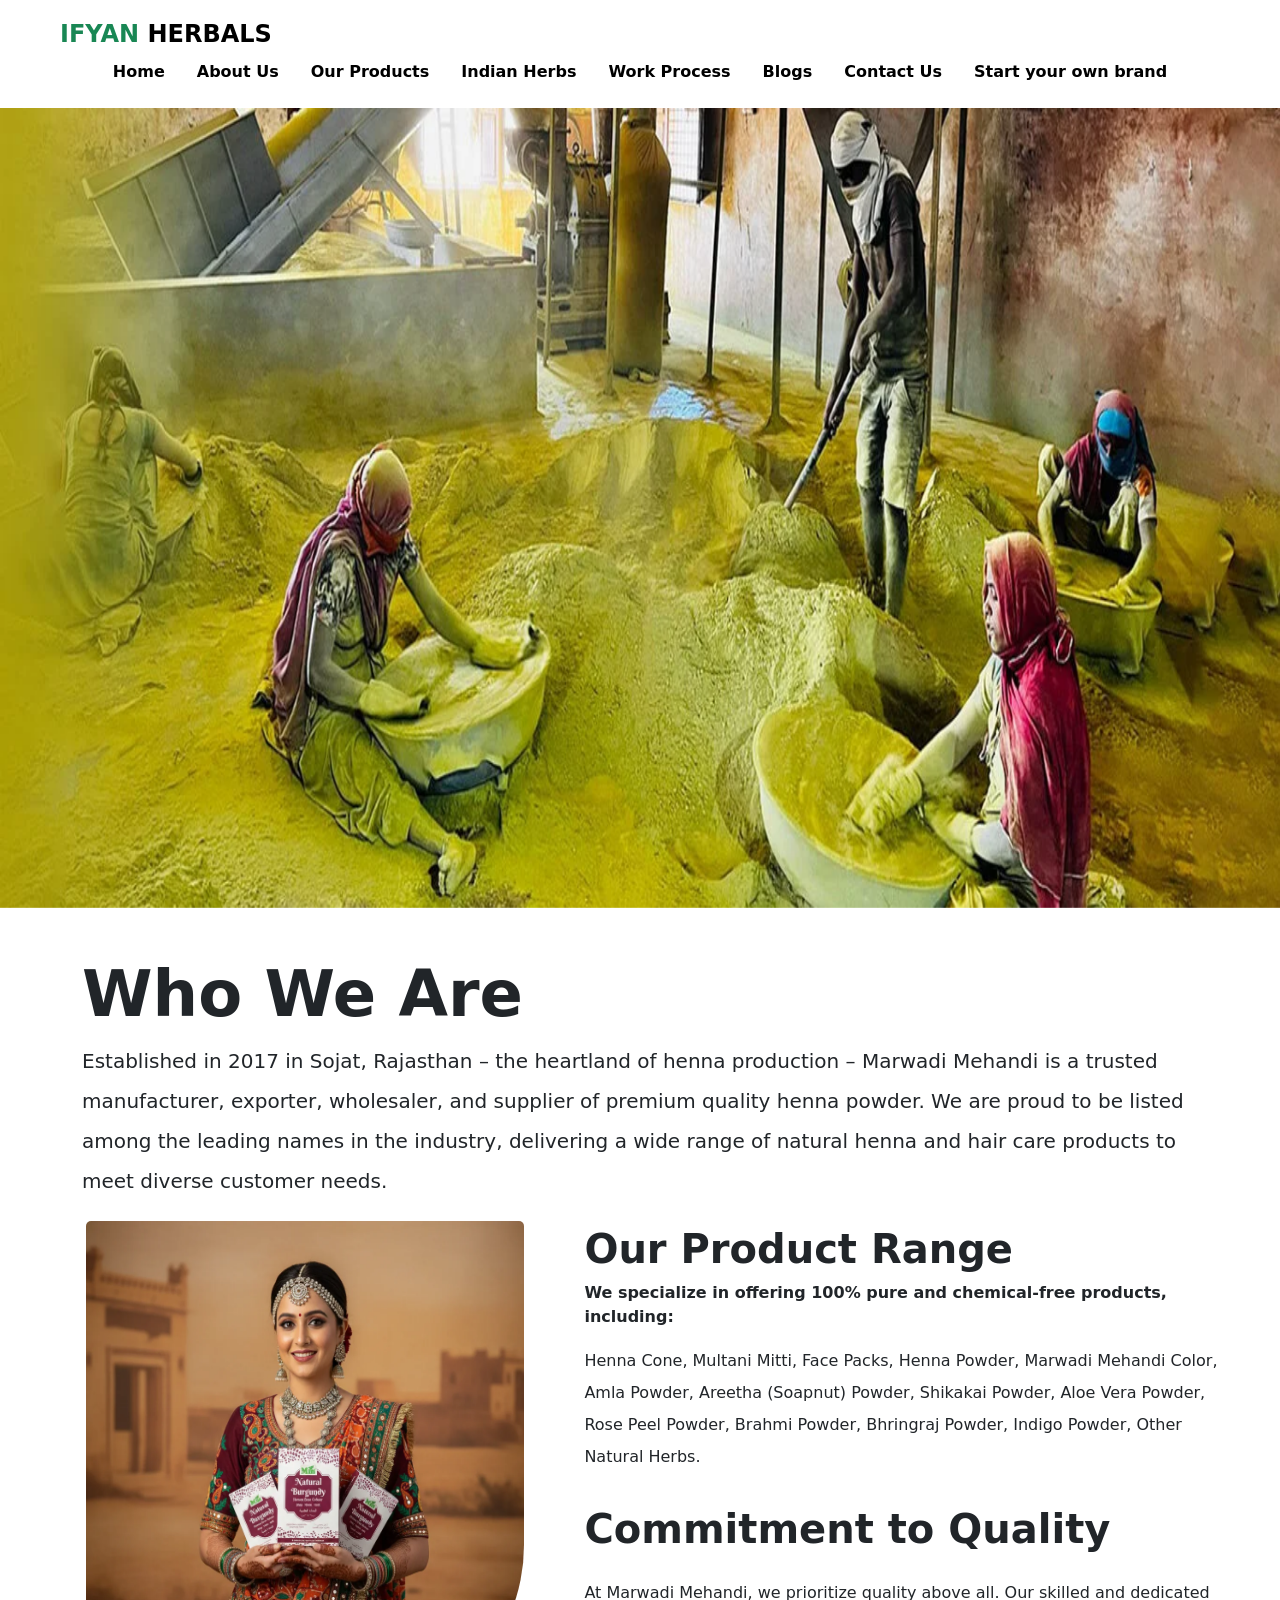
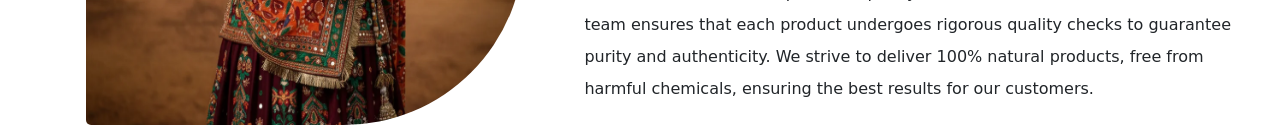
<file: about.html>
<!DOCTYPE html>
<html lang="en">

<head>
    <meta charset="UTF-8">
    <meta name="viewport" content="width=device-width, initial-scale=1.0">
    <title>IFYAN HERBALS</title>
    <link href="https://cdn.jsdelivr.net/npm/bootstrap@5.3.3/dist/css/bootstrap.min.css" rel="stylesheet">

    <script src="https://cdn.jsdelivr.net/npm/bootstrap@5.3.3/dist/js/bootstrap.bundle.min.js"></script>
    <link rel="stylesheet" href="style.css">
</head>

<body>



    <!---------------------------------Part 1 Navbar-------------------------------->

    <div class="container-fluid">
        <header class="d-flex flex-wrap justify-content-center py-3"> <a href="/"
                class="d-flex align-items-center mb-3 mb-md-0 me-md-auto link-body-emphasis text-decoration-none"> <svg
                    class="bi me-2" width="40" height="32" aria-hidden="true">
                    <use xlink:href="#bootstrap"></use>
                </svg> <span class="fs-4 text-center fw-bold"><span class="text-success">IFYAN</span> HERBALS</span></a>
            <ul class="nav nav-pills">
                <li class="nav-item"><a href="home.html" class="nav-link" aria-current="page">Home</a></li>
                <li class="nav-item"><a href="about.html" class="nav-link">About Us</a></li>
                <li class="nav-item"><a href="#" class="nav-link">Our Products</a></li>
                <li class="nav-item"><a href="#" class="nav-link">Indian Herbs</a></li>
                <li class="nav-item"><a href="#" class="nav-link">Work Process</a></li>
                <li class="nav-item"><a href="#" class="nav-link">Blogs</a></li>
                <li class="nav-item"><a href="#" class="nav-link">Contact Us</a></li>
                <li class="nav-item"><a href="#" class="nav-link">Start your own brand</a></li>
            </ul>
        </header>
    </div>















    <!---------------------------------Part 2 Carousel-------------------------------->
    <div id="demo" class="carousel slide" data-bs-ride="carousel">

        <div class="carousel-inner">
            <div class="carousel-item active">
                <img src="./Image/19.png" alt="los angles" class="d-block" style="width: 100%;" height="800px">

            </div>

        </div>

    </div>











    <!---------------------------------Part 2 Carousel-------------------------------->
    <div class="container mt-5 ">
        <div>
            <h1 class="display-3 fw-bold">Who We Are</h1>
            <p class="fs-5 lh-lg">Established in 2017 in Sojat, Rajasthan – the heartland of henna production – Marwadi
                Mehandi is a
                trusted manufacturer, exporter, wholesaler, and supplier of premium quality henna powder. We are proud
                to be listed among the leading names in the industry, delivering a wide range of natural henna and hair
                care products to meet diverse customer needs.</p>
        </div>

        <div class="gap-5" style="display: grid; grid-template-columns: 40% 60%;">
            <div class="d-flex justify-content-center align-items-center p-1">
                <img src="./Image/20.png" alt="" class=""
                    style="width: 100%; height: 100%; border-radius: 5px 5px 180px 5px">
            </div>

            <div class="p-2">
                <h1 class="fw-bold">Our Product Range
                </h1>
<p class="">                <strong >We specialize in offering 100% pure and chemical-free products, including:

                </strong></p>

                <p class="mt-3 lh-lg">Henna Cone, Multani Mitti, Face Packs, Henna Powder, Marwadi Mehandi Color, Amla Powder, Areetha
                    (Soapnut) Powder, Shikakai Powder, Aloe Vera Powder, Rose Peel Powder, Brahmi Powder, Bhringraj
                    Powder, Indigo Powder, Other Natural Herbs.</p>

                <h1 class="fw-bold mt-3 lh-lg" >Commitment to Quality
                </h1>
                <p class=" lh-lg">At Marwadi Mehandi, we prioritize quality above all. Our skilled and dedicated team ensures that each
                    product undergoes rigorous quality checks to guarantee purity and authenticity. We strive to deliver
                    100% natural products, free from harmful chemicals, ensuring the best results for our customers.</p>

            </div>
        </div>
    </div>

</body>

</html>
</file>
<file: style.css>
* {
  margin: 0;
  padding: 0;
  box-sizing: border-box;
}

html,
body {
  overflow-x: hidden;
}

.navbar-brand {
  font-size: 32px;
}
.nav-pills li a {
  color: black;
  font-weight: 600;
}
.nav-pills li a:hover {
  background-color: #28a745;
  color: white;
}

/*--------------------------------------Part 4-------------------------------------*/
.part-4 {
  background-color: #e4c880;
}

.card-3 {
  height: 50px;
  width: 50px;
}

.card-3 img {
  height: 100%;
  width: 100%;
  object-fit: cover;
}

/*--------------------------------------Part 6-------------------------------------*/
.card-8 {
  background-color: white;
  border: none;
}






.card {
  border-radius: .7rem;
}
</file>
